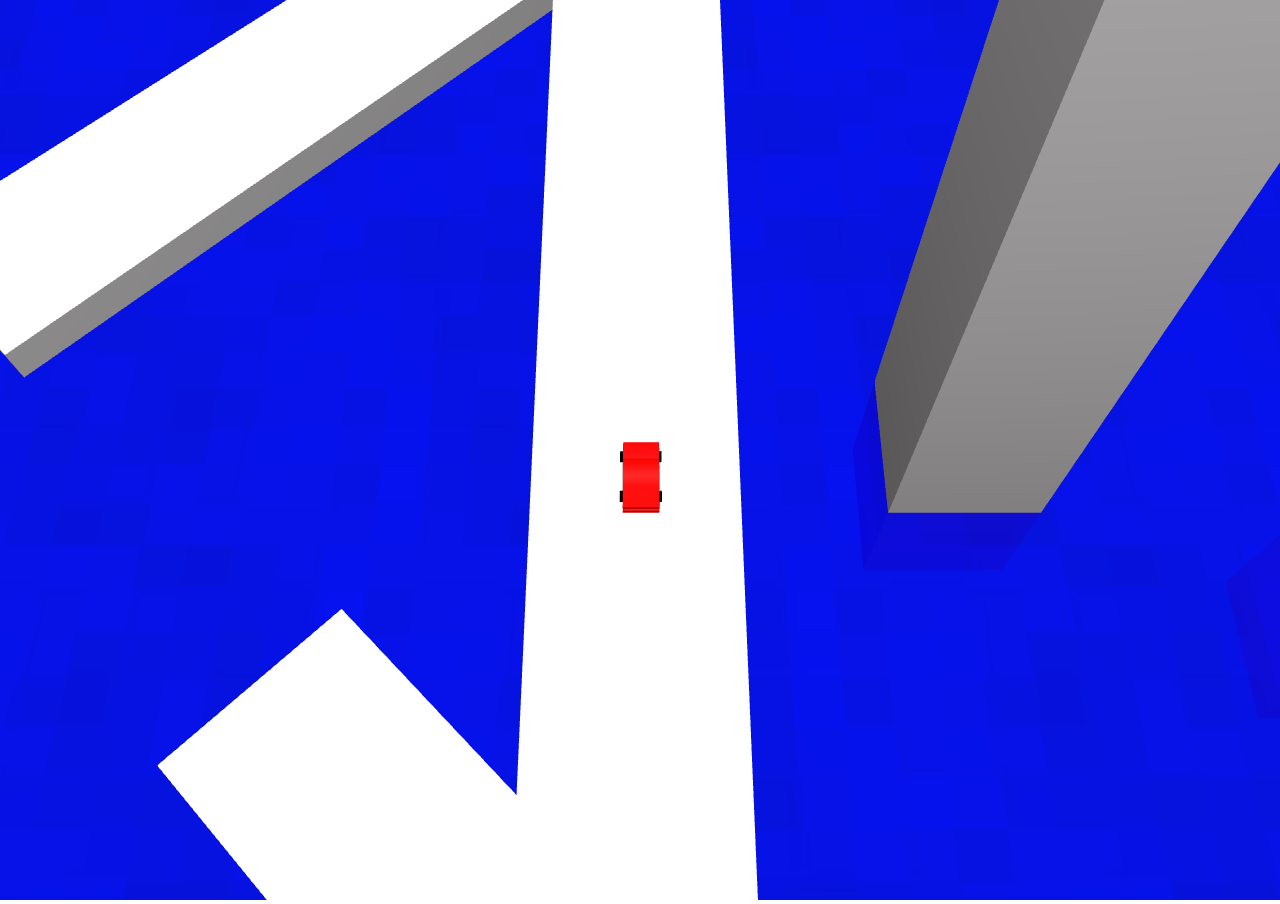
<file: index.htm>
<!DOCTYPE html>
<html lang="en">
	<head>
		<title>Basic WebGl Demo - MT</title>
    <meta charset="utf-8"><meta name="viewport" content="width=device-width, initial-scale=1.0, user-scalable=no">
    <style>
      * { margin: 0; overflow: hidden; }
    </style>
	</head>
	<body>
		<script src="./lib/three.js"></script>
		<script src="./lib/OBJLoader.js"></script>
		<script>
      function Player(xCoord, yCoord, zCoord, rotation) {
				this.x = xCoord;
				this.y = yCoord;
				this.z = zCoord;
				this.velocity = 0;
				this.lap = 1;
				this.rotation = rotation;
				this.chaseCamera = false;
				this.checkpoint = false;
				this.keyDown = {
					w:false,
					a:false,
					s:false,
					d:false
				};
				this.rayPositions = {
					frontL:[0,10,0,-20],
					frontR:[12,10,0,20],
					rearL:[0,10,12,200],
					rearR:[12,10,12,160]
				};
				this.model = {
					carModel:null
				};
				this.makeHitRays = function() {
					let count = 0;
					Object.entries(this.rayPositions).forEach(function(entry) {
						let cast = new THREE.Raycaster();
						cast.ray.origin.set(entry[1][0],entry[1][1]+1110,entry[1][2]);
						cast.ray.direction.set( 0, - 1, 0 );
						let hit = cast.intersectObject(gameEnvironment.track, true);
						entry[1][0] = p1.x + 14 * Math.cos(toRadians(entry[1][3]-p1.rotation));
						entry[1][2] = p1.z + 14 * Math.sin(toRadians(entry[1][3]-p1.rotation));
						if(hit[0] == undefined) count++
					});
					if (count == 4 && p1.y > -780 || p1.y < -90 && p1.y > -780){
						p1.y += -5;
					}
				};
				this.positionCalculations = () => {
					this.x += (this.velocity) * Math.cos(toRadians(-this.rotation));
					this.z += (this.velocity) * Math.sin(toRadians(-this.rotation));
					if (this.keyDown.w == true) this.velocity += 0.02;
					if (this.keyDown.s == true && this.velocity > -1) this.velocity += -0.01;
					if (this.keyDown.a == true && this.velocity > 0.1 || this.keyDown.d == true && this.velocity < -0.1 ) this.rotation++;
					if (this.keyDown.d == true && this.velocity > 0.1 || this.keyDown.a == true && this.velocity < -0.1) this.rotation--;
					if (this.velocity > 0 && this.keyDown.w != true) this.velocity += -0.04;
				};
			};

			let p1 = new Player(220, -76,163, 180);

      let loader  = new THREE.LoadingManager(()=>{
        gameEnvironment.track.traverse( function ( child ) {
          gameEnvironment.scene.add(gameEnvironment.track);
          gameEnvironment.track.position.set(50,540,-1160);
          gameEnvironment.track.scale.set(25,25,25);
        });
        p1.model.carModel.traverse( function ( child ) {
          if ( child.isMesh ) child.material.color.setHex( 0xff0000 );
          gameEnvironment.scene.add(p1.model.carModel);
        });
        p1.model.carModel.add( gameEnvironment.frontWheel);
        p1.model.carModel.add( gameEnvironment.rearWheel );
        gameEnvironment.renderer.setAnimationLoop( render );
      });
      
      let gameEnvironment = {
        textureLoader : new THREE.TextureLoader( loader ),
        camera : new THREE.PerspectiveCamera( 40, window.innerWidth / window.innerHeight, 0.1, 1500 ),
        scene : new THREE.Scene(),
				renderer : new THREE.WebGLRenderer( { antialias: true } ),
        loader : new THREE.OBJLoader( loader ),
        geometry : new THREE.CylinderGeometry( 2, 2, 15 , 16 ),
			  material : new THREE.MeshBasicMaterial( {color: 0x000} ),
        lights: [
          [new THREE.PointLight( 0xffffff,1, 5155 ),[1440,1222,0]],
          [new THREE.PointLight( 0xffffff,1, 6155 ),[-540,1222,440]],
          [new THREE.HemisphereLight( 0xfff0f0, 0x606066, 0.2 ),[1,1,1]]
        ],
        setup: function () {
					this.waterInstance = new THREE.Mesh(new THREE.BoxGeometry(12552.5, 2.5, 12552.5));
          this.waterInstance.position.set(0,-650,0);
          this.waterInstance.material.transparent=true;
          this.waterInstance.material.opacity=0.9;
          this.waterInstance.material.color.setHex( 0x0000ff );
          this.waterInstance.material.map = this.textureLoader.load( 'water.jpg' , texture => {
            texture.wrapS = texture.wrapT = THREE.RepeatWrapping
            texture.offset.set( 0, 0 );
            texture.repeat.set( 16, 16 );
          });
          this.scene.add(this.waterInstance);
          this.scene.background = new THREE.Color( 0x3fb8ff );
          this.rearWheel = new THREE.Mesh( this.geometry, this.material );
          this.rearWheel.rotation.x = toRadians(90);
          this.rearWheel.position.set(-9,1.5,0.3);
			    this.frontWheel = new THREE.Mesh( this.geometry, this.material );
          this.frontWheel.rotation.x = toRadians(90);
          this.frontWheel.position.set(7,1.5,0.3);
          this.lights.forEach((light) => {
            light[0].position.set(light[1][0],light[1][1],light[1][2]);
            this.scene.add(light[0]);
          });
          this.loader.load( './car.obj', obj => p1.model.carModel = obj);
		  	  this.loader.load( './track.obj', obj => this.track = obj);
          this.renderer.setPixelRatio( window.devicePixelRatio );
          this.renderer.setSize( window.innerWidth, window.innerHeight );
          document.body.appendChild( this.renderer.domElement );
        },
			};

      gameEnvironment.setup();

      function render() {
        p1.model.carModel.rotation.y = toRadians(p1.rotation);
        p1.model.carModel.position.set(p1.x, p1.y, p1.z);
        p1.makeHitRays();
        p1.positionCalculations();
        if (p1.chaseCamera) {
          p1.model.carModel.add( gameEnvironment.camera );
          gameEnvironment.camera.lookAt(p1.x,p1.y+20,p1.z);
        } else {
          p1.model.carModel.remove( gameEnvironment.camera );
          gameEnvironment.camera.position.set(p1.x+200,p1.y+400,p1.z);
          gameEnvironment.camera.lookAt(p1.x,p1.y+20,p1.z);
        }
        gameEnvironment.renderer.render( gameEnvironment.scene, gameEnvironment.camera );
      }

      function key(event) {
        let down;
        event.type == "keydown" ? down = true : down = false;
        switch (event.key) {
          case "W":case "w": 
            p1.keyDown.w = down;
            break;
          case "A":case "a": 
            p1.keyDown.a = down;
            break;
          case "S":case "s": 
            p1.keyDown.s = down;
            break;
          case "D":case "d": 
            p1.keyDown.d = down;
            break;
          case "C":case "c":
            if (!down) {
              if (p1.chaseCamera) {
                p1.chaseCamera = false;
              } else {
                p1.chaseCamera = true;
                gameEnvironment.camera.position.set(-100,20,0);
              } 
            }
        }
      }

      function toRadians (angle) {
        return angle * (Math.PI / 180);
      }

      document.addEventListener("keyup", key);
      document.addEventListener("keydown", key);
  </script>
</body>
</html>
</file>
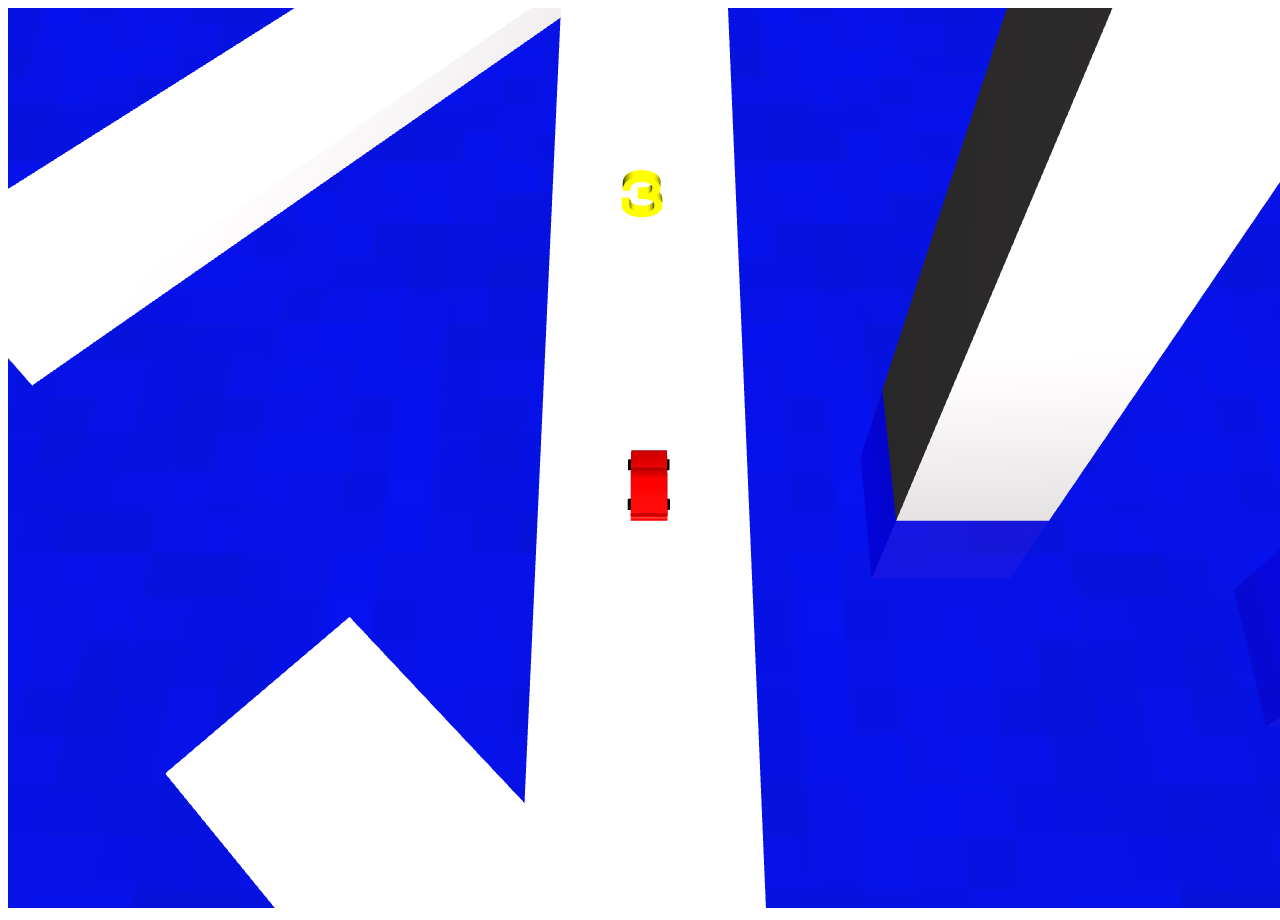
<file: webvr_rollercoaster.html>
<!DOCTYPE html>
<html lang="en">
	<head>
		<title>Basic WebGl Demo - MT</title>
		<meta charset="utf-8"><meta name="viewport" content="width=device-width, initial-scale=1.0, user-scalable=no">
	</head>
	<body>
		<script src="three.js"></script>
		<script src="OBJLoader.js"></script>
		<script>
			let setup = {
				renderer : new THREE.WebGLRenderer( { antialias: true } ),
				scene : new THREE.Scene(),
				camera : new THREE.PerspectiveCamera( 40, window.innerWidth / window.innerHeight, 0.1, 1500 ),
				manager : new THREE.LoadingManager( loadModels ),
				textureLoader : new THREE.TextureLoader( this.manager )
			}

			setup.scene.background = new THREE.Color( 0x3fb8ff );
			setup.renderer.setPixelRatio( window.devicePixelRatio );
			setup.renderer.setSize( window.innerWidth, window.innerHeight );
			document.body.appendChild( setup.renderer.domElement );

			var sphere = new THREE.SphereBufferGeometry( 0.5, 116, 8 );
			let lights = [
				new THREE.PointLight( 0xffffff,1, 5155 ),
				new THREE.PointLight( 0xffffff,1, 6155 ),
				new THREE.HemisphereLight( 0xfff0f0, 0x606066, 0.2 )
				]

			lights.forEach((light) => {
				light.add();
				light.position.set(1440,1222,0);
				setup.scene.add(light);
			})

			// lights[0].position.set(1440,1222,0)
			// lights[1].position.set(-540,1222,440)
			// lights[2].position.set( 1, 1, 1 );


			let make = {
				objects: {
					water: function () {
						const cube = new THREE.Mesh(
							new THREE.BoxGeometry(12552.5, 2.5, 12552.5)
						);
						cube.material.transparent=true;
						cube.material.opacity=0.9;
						cube.material.map = texture;
						cube.material.color.setHex( 0x0000ff );
						cube.position.set(0,-650,0)
						setup.scene.add(cube)
					}
				}
			}
			var texture = setup.textureLoader.load( 'water.jpg' , function(texture){
				texture.wrapS = texture.wrapT = THREE.RepeatWrapping;
				texture.offset.set( 0, 0 );
				texture.repeat.set( 16, 16 );
			});

			loader = new THREE.OBJLoader( setup.manager );
			loader.load( './car.obj', function ( obj ) { playerOneCar = obj; });
			loader.load( './track.obj', function ( obj ) { track = obj; });

			var geometry = new THREE.CylinderGeometry( 2, 2, 15 , 16 );
			var material = new THREE.MeshBasicMaterial( {color: 0x000} );
			var rearTire = new THREE.Mesh( geometry, material );
			var frontTire = new THREE.Mesh( geometry, material );
			
			make.objects.water();

			var loader = new THREE.FontLoader();
			var countdown;
			var iteration = 4;

			function loadModels() {
				playerOneCar.traverse( function ( child ) {
					if ( child.isMesh ) child.material.color.setHex( 0xff0000 );
					setup.scene.add(playerOneCar)
				} );

				rearTire.rotation.x = toRadians(90)
				rearTire.position.set(-9,1.5,0.3)
				playerOneCar.add( rearTire );

				frontTire.rotation.x = toRadians(90)
				frontTire.position.set(7,1.5,0.3)
				playerOneCar.add( frontTire );

				track.traverse( function ( child ) {
					setup.scene.add(track)
					track.position.set(50,540,-1160)
					track.scale.set(25,25,25);
				} );
				setup.renderer.setAnimationLoop( render );
				countdown321();
			}

			function Player(xCoord, yCoord, zCoord, rotation) {
				this.x = xCoord;
				this.y = yCoord;
				this.z = zCoord;
				this.velocity = 0;
				this.lap = 1;
				this.rotation = rotation;
				this.chaseCamera = false;
				this.checkpoint = false;
				this.keyDown = {
					w:false,
					a:false,
					s:false,
					d:false
				}
			}

			var p1 = new Player(220, -76,163, 180);

			var rayCast = {
				rays : {
					frontL:[0, 10, 0, -20],
					frontR:[12,10,0,20],
					rearL:[0,10,12,200],
					rearR:[12,10,12,160]
				},
				makeRays: function() {
					var count = 0;
					Object.entries(this.rays).forEach(function(entry) {
						var cast = new THREE.Raycaster();
						cast.ray.origin.set(entry[1][0],entry[1][1]+1110,entry[1][2]);
						cast.ray.direction.set( 0, - 1, 0 );
						var hit = cast.intersectObject(track, true);
						entry[1][0] = p1.x + 14 * Math.cos(toRadians(entry[1][3]-p1.rotation));
						entry[1][2] = p1.z + 14 * Math.sin(toRadians(entry[1][3]-p1.rotation));
						if(hit[0] == undefined) count++
					});
					if (count == 4 && p1.y > -780 ||  p1.y < -90 && p1.y > -780){
						p1.y += -5;
					}
				}
			}

function render() {
	p1.x += (p1.velocity) * Math.cos(toRadians(-p1.rotation));
	p1.z += (p1.velocity) * Math.sin(toRadians(-p1.rotation));
	playerOneCar.rotation.y = toRadians(p1.rotation);
	playerOneCar.position.set(p1.x, p1.y, p1.z)
	rayCast.makeRays()
	setup.renderer.render( setup.scene, setup.camera );
	if (p1.chaseCamera) {playerOneCar.add( setup.camera );setup.camera.lookAt(p1.x,p1.y+20,p1.z);}
	else {playerOneCar.remove( setup.camera );setup.camera.position.set(p1.x+200,p1.y+400,p1.z); setup.camera.lookAt(p1.x,p1.y+20,p1.z);}

	if (Number.isInteger(iteration) && countdown) countdown.position.y--
	if (Number.isInteger(iteration)) return;
	if (p1.keyDown.w == true) p1.velocity += 0.02
	if (p1.keyDown.s == true) p1.velocity += -0.1
	if (p1.keyDown.a == true && p1.velocity > 0.1 || p1.keyDown.d == true && p1.velocity < -0.1 ) p1.rotation++
	if (p1.keyDown.d == true && p1.velocity > 0.1 || p1.keyDown.a == true && p1.velocity < -0.1) p1.rotation--
	if (p1.velocity > 0 && p1.keyDown.w != true) p1.velocity += -0.02
	if (p1.velocity < 0) p1.velocity += 0.02
}

function toRadians (angle) {
	return angle * (Math.PI / 180);
}

function key(event) {
	let down;
	event.type == "keydown" ? down = true : down = false;
	switch (event.key) {
		case "W": case "w": 
			p1.keyDown.w = down;
			break;
		case "A": case "a": 
			p1.keyDown.a = down;
			break;
		case "S": case "s": 
			p1.keyDown.s = down;
			break;
		case "D": case "d": 
			p1.keyDown.d = down;
			break;
		case "C": case "c":
			if (!down) {
				if (p1.chaseCamera) {p1.chaseCamera=false;} else {p1.chaseCamera=true;setup.camera.position.set(-100,20,0);} 
			}
	}
}
	document.addEventListener("keyup", key);
	document.addEventListener("keydown", key);

	window.addEventListener( 'resize', function() {
		setup.camera.aspect = window.innerWidth / window.innerHeight;
		setup.camera.updateProjectionMatrix();
		renderer.setSize( window.innerWidth, window.innerHeight );
	}, false );


var oneSecondInterval;
function countdown321() {
oneSecondInterval = setInterval(function(){ myTimer() }, 1000);
}
let counting = function() {
setup.scene.remove( countdown );
if (iteration == 1) iteration = "GO!"
if (iteration == -1) iteration = ""
if (Number.isInteger(iteration)) iteration--
}
function myTimer() {
readySetGo()
if (iteration == "GO!") {
iteration = "";
clearInterval(oneSecondInterval);
}
}
function readySetGo(){
loader.load( 'helvetiker_regular.typeface.json', function ( font ) {
counting()
var geometry = new THREE.TextGeometry( iteration.toString(), {
font: font,
size: 20,
height: 3
} );
THREE.GeometryUtils.center( geometry );
var textMaterial = new THREE.MeshPhongMaterial( 
{ color: 0xffff00, specular: 0xffffff }
);
countdown = new THREE.Mesh( geometry, textMaterial );
setup.scene.add( countdown );
countdown.position.set(150, 5,165)
countdown.rotation.y = toRadians(90)
} );
}
</script>
</body>
</html>
</file>
